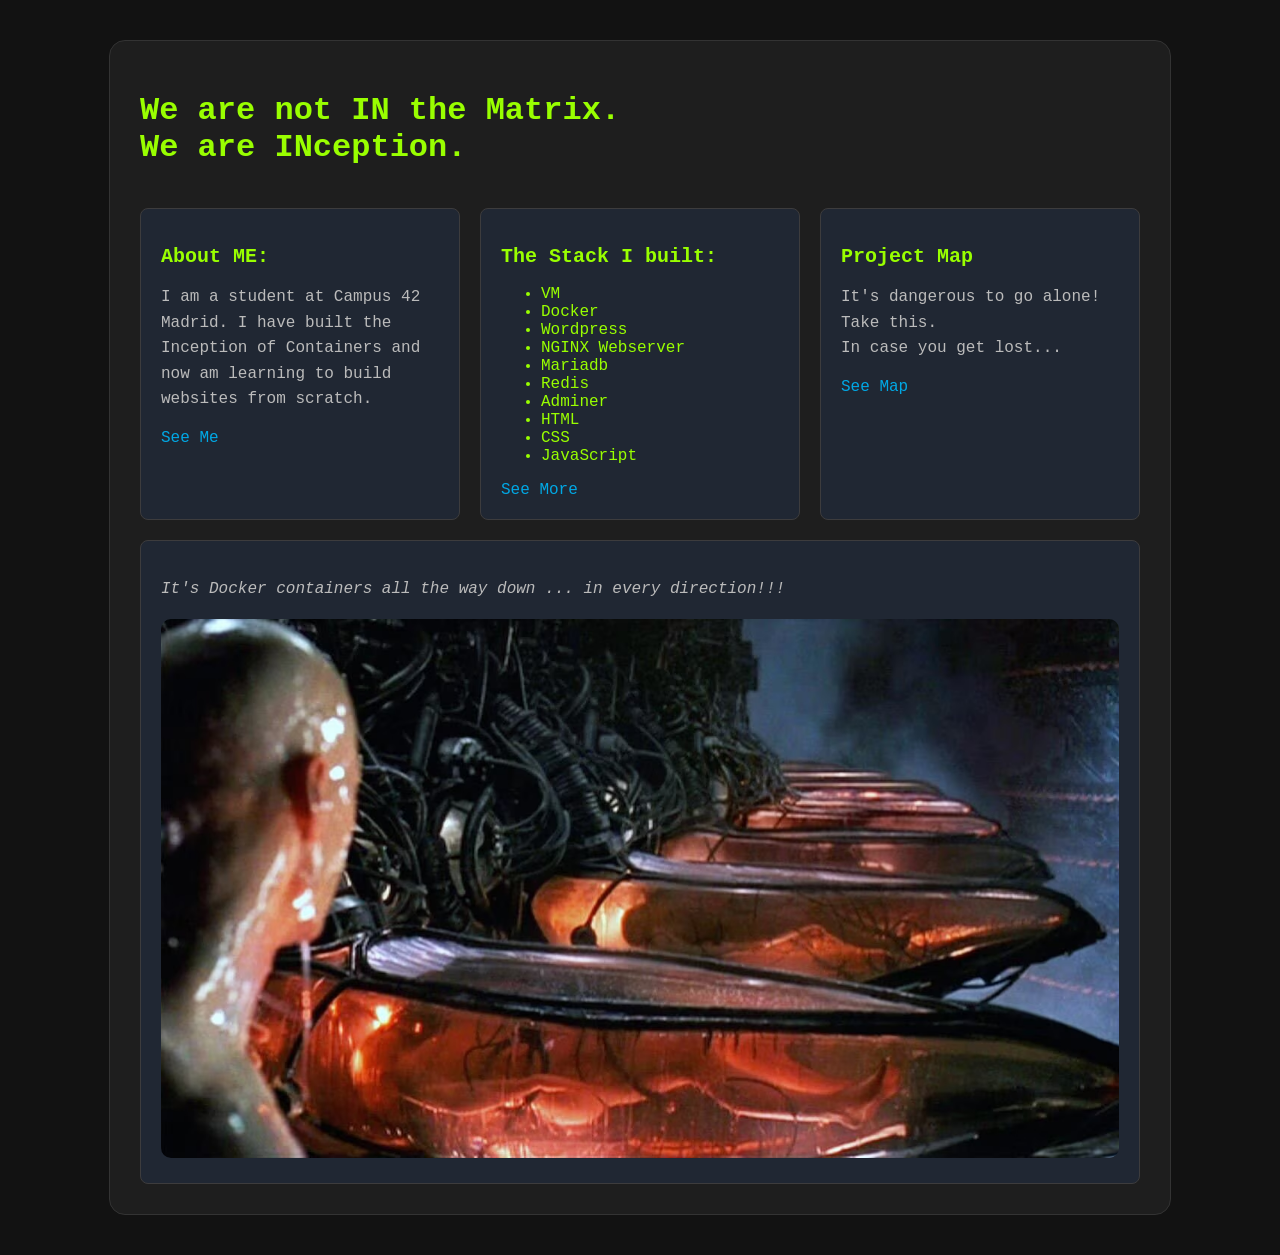
<file: srcs/requirements/bonus/static-site/index.html>
<!DOCTYPE html>
<html land="en">

<head>
    <meta charset="UTF-8">
    <meta name="viewport" content="width=device-width, initial-scale=1.0">

    <title>Inception</title>
    <link rel="stylesheet" href="style.css">
</head>

<body>
    <div class="container">
        <h1>
            We are not IN the Matrix.
            <br>We are INception.
        </h1>


        <div class="card-container">

            <div class="card">
                <h2>About ME:</h2>
                <p>I am a student at Campus 42 Madrid. I have built the Inception of Containers and now am learning to build websites from scratch.</p>
                <a href="about.html">See Me</a>
            </div>

            <div class="card">
                <h2>The Stack I built:</h2>
                <ul>
                    <li>VM</li>
                    <li>Docker</li>
                    <li>Wordpress</li>
                    <li>NGINX Webserver</li>
                    <li>Mariadb</li>
                    <li>Redis</li>
                    <li>Adminer</li>
                    <li>HTML</li>
                    <li>CSS</li>
                    <li>JavaScript</li>
                </ul>
                <a href="stack.html">See More</a>
            </div>

            <div class="card">
                <h2>Project Map</h2>
                <p>It's dangerous to go alone!
                    <br> Take this.
                    <br> In case you get lost...
                </p>
                <a href="project_map.html">See Map</a>
            </div>

        </div>

        <div class="card">
            <p>
                <em>It's Docker containers all the way down ... in every direction!!!</em>
            </p>
            <img src="images/human_batteries.avif" alt="description of image">
        </div>

    </div>
</body>

</html>
</file>
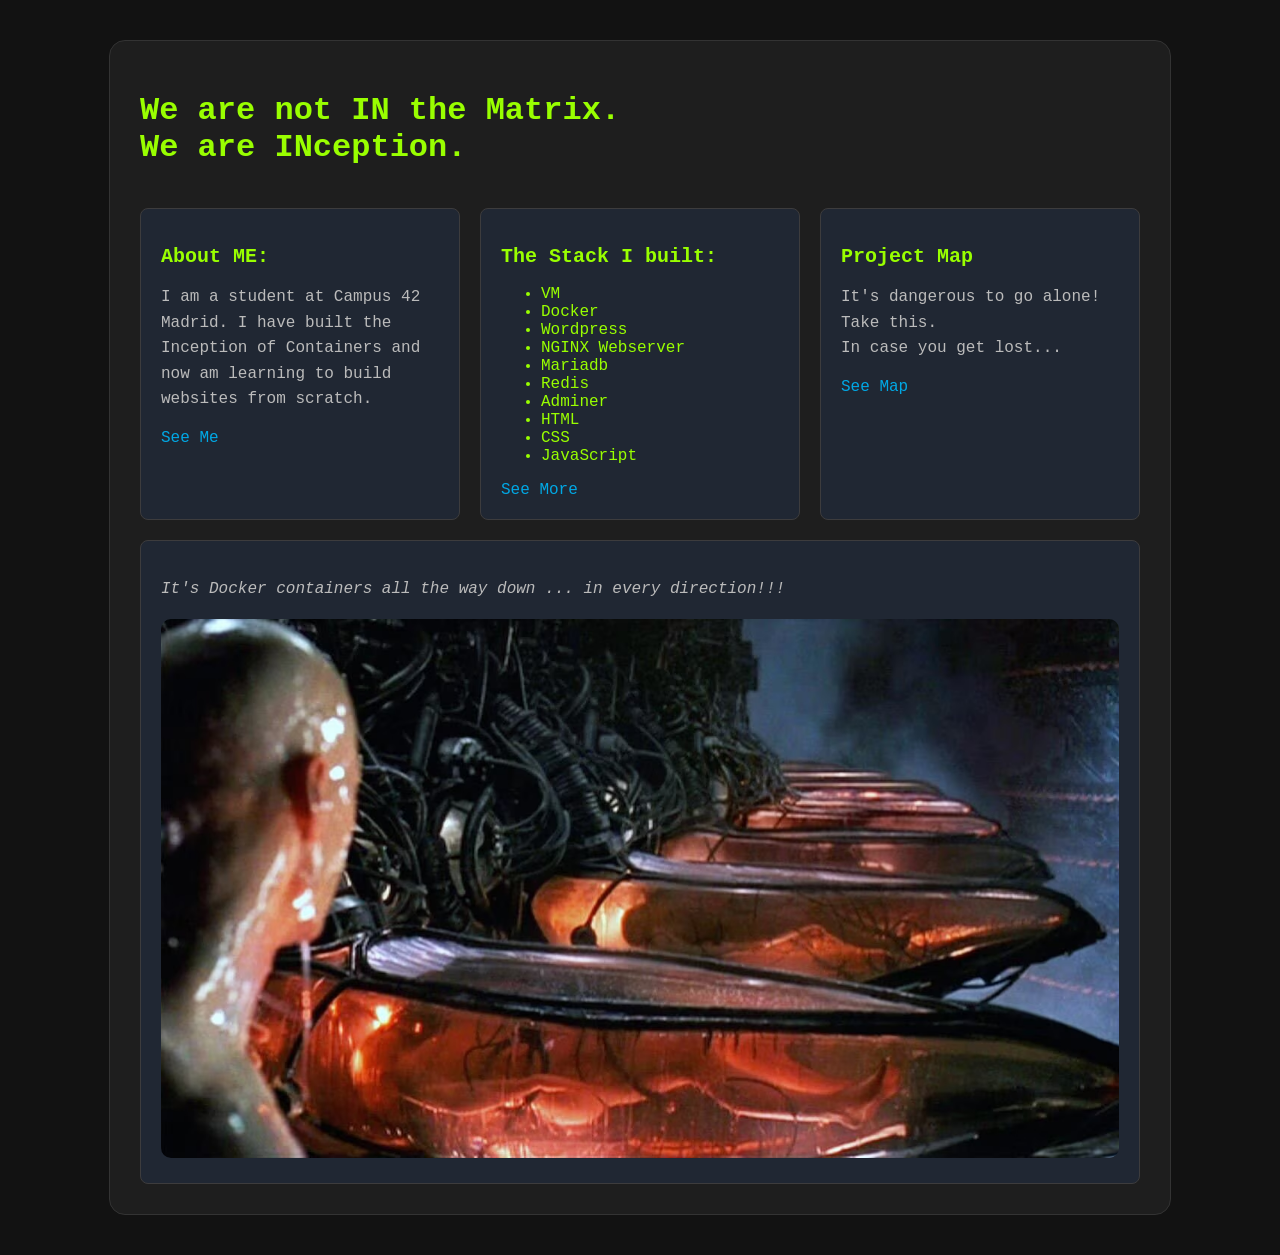
<file: srcs/requirements/bonus/static_site/index.html>
<!DOCTYPE html>
<html land="en">

<head>
    <meta charset="UTF-8">
    <meta name="viewport" content="width=device-width, initial-scale=1.0">
    
    <title>Inception</title>
    <link rel="stylesheet" href="style.css">
</head>

<body>
    <div class="container">
        <h1>
            We are not IN the Matrix.
            <br>We are INception.
        </h1>
            
            
        <div class="card-container">
            
            <div class="card">
                <h2>About ME:</h2>
                <p>I am a student at Campus 42 Madrid. I have built the Inception of Containers and now am learning to build websites from scratch.</p>
                <a href="about.html">See Me</a>
            </div>
            
            <div class="card">
                <h2>The Stack I built:</h2>
                <ul>
                    <li>VM</li>
                    <li>Docker</li>
                    <li>Wordpress</li>
                    <li>NGINX Webserver</li>
                    <li>Mariadb</li>
                    <li>Redis</li>
                    <li>Adminer</li>
                    <li>HTML</li>
                    <li>CSS</li>
                    <li>JavaScript</li>
                </ul>
                <a href="See more">See More</a>
            </div>

            <div class="card">
                <h2>Project Map</h2>
                <p>It's dangerous to go alone!
                    <br> Take this.
                    <br> In case you get lost...
                </p>
                <a href="project_map.html">See Map</a>
            </div>

        </div>
        
        <div class="card">
            <p>
                <em>It's Docker containers all the way down ... in every direction!!!</em>
            </p>
            <img src="images/human_batteries.avif" alt="description of image">
        </div>

    </div>
</body>

</html>
</file>
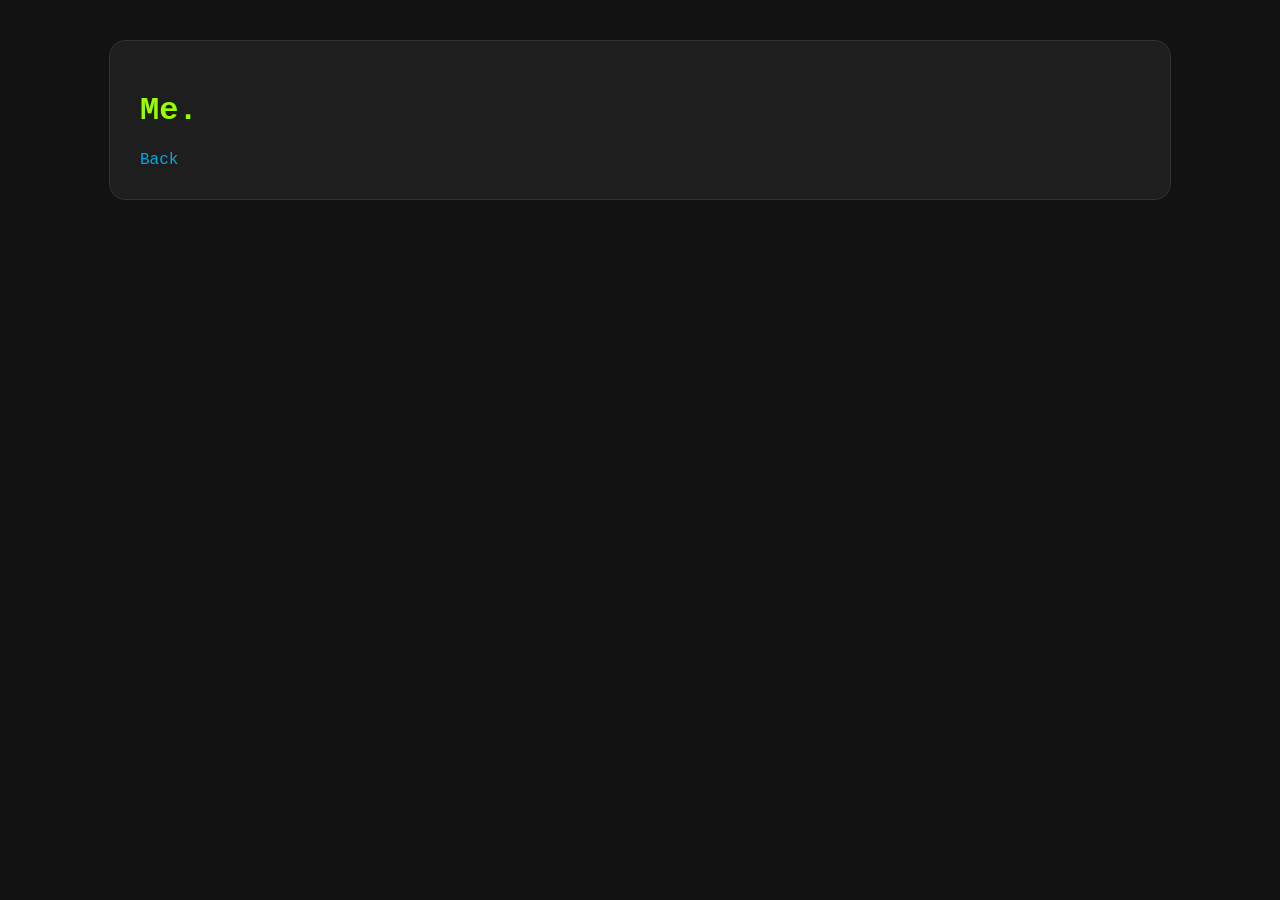
<file: srcs/requirements/bonus/static-site/about.html>
<!DOCTYPE html>
<html land="en">

<head>
    <meta charset="UTF-8">
    <meta name="viewport" content="width=device-width, initial-scale=1.0">
    
    <title>Inception</title>
    <link rel="stylesheet" href="style.css">
</head>

<body>
    <div class="container">
        <h1>
            Me.
        </h1>
        <a href="index.html">Back</a>
    </div>
</body>
</html>
</file>
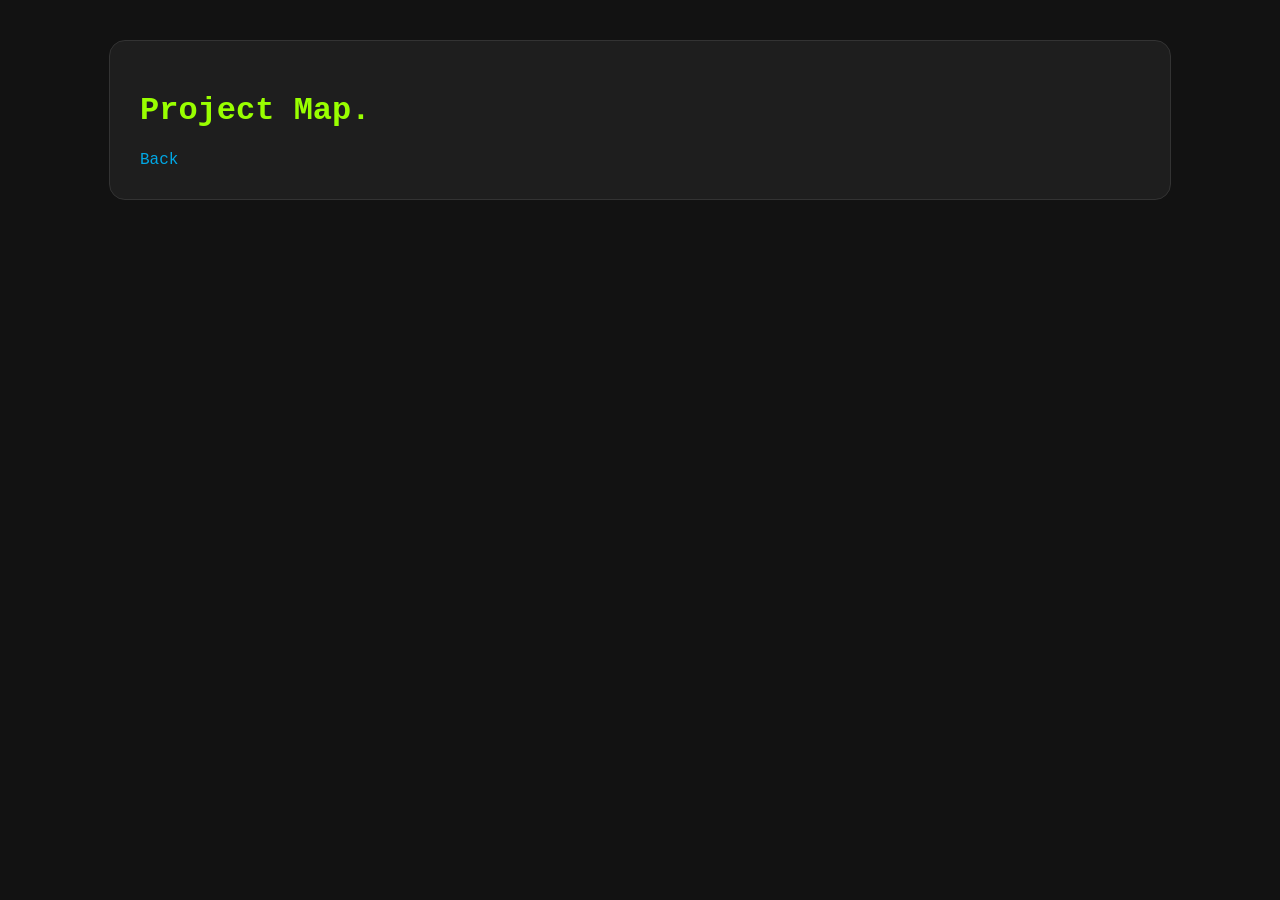
<file: srcs/requirements/bonus/static-site/project_map.html>
<!DOCTYPE html>
<html land="en">

<head>
    <meta charset="UTF-8">
    <meta name="viewport" content="width=device-width, initial-scale=1.0">
    
    <title>Inception</title>
    <link rel="stylesheet" href="style.css">
</head>

<body>
    <div class="container">
        <h1>
            Project Map.
        </h1>
        <a href="index.html">Back</a>
    </div>
</body>
</html>
</file>
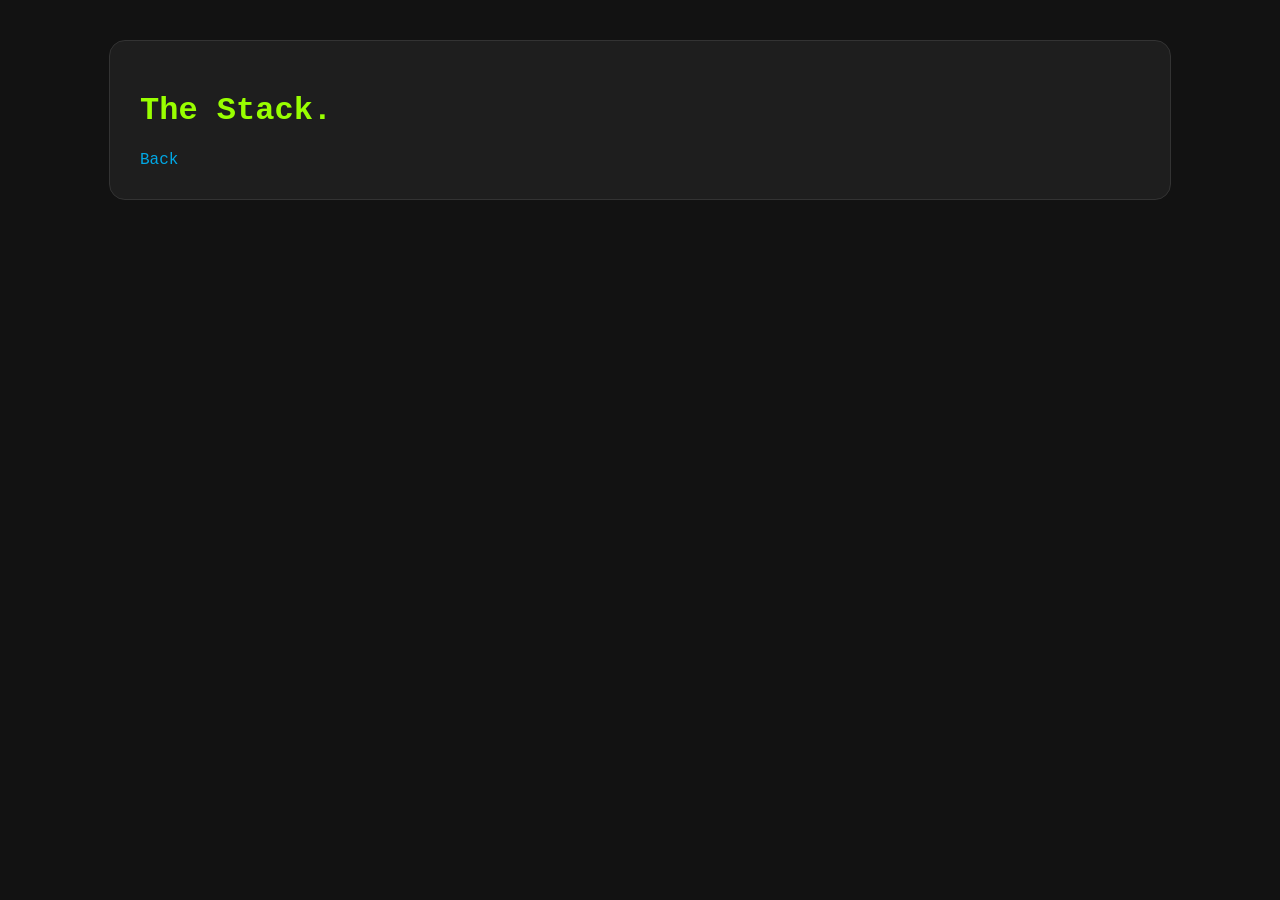
<file: srcs/requirements/bonus/static-site/stack.html>
<!DOCTYPE html>
<html land="en">

<head>
    <meta charset="UTF-8">
    <meta name="viewport" content="width=device-width, initial-scale=1.0">
    
    <title>Inception</title>
    <link rel="stylesheet" href="style.css">
</head>

<body>
    <div class="container">
        <h1>
            The Stack.
        </h1>
        <a href="index.html">Back</a>
    </div>
</body>
</html>
</file>
<file: srcs/requirements/bonus/static-site/style.css>
:root {
    --background: #121212;
    --lead-text: #99ff00;
    --container: #1e1e1e;
    --container-border: #333333;
}


body {
    background-color: var(--background);
    color: var(--lead-text);
    font-family: 'Courier New', Courier, monospace;

    margin: 0;
    padding: 40px;
}

.container {
    background-color: var(--container);
    border: 1px solid var(--container-border);
    border-radius: 16px;
    padding: 30px;
    max-width: 1000px;
    margin: 0 auto;
}

.card-container {
    display: flex;
    
    gap: 20px;

    flex-wrap: wrap;

}

.card {
    flex: 1 1 250px;

    background-color: #202733;

    border: 1px solid #3d3c3d;
    border-radius: 8px;

    padding: 20px;
    margin-top: 20px;
    min-width: 0;
}

.card img {
    width: 100%;
    height: 100%;

    object-fit: cover;
    object-position: center;

    border-radius: 10px;
}

.card h2 {
    font-size: 20px;
}

.card p {
    color: #bbbbbb;
    line-height: 1.6;
}

a:link {
    color: #00a8e5;
    text-decoration: none;
}

/* VISITED LINK */
a:visited {
    color: #bb86fc;
}
</file>
<file: srcs/requirements/bonus/static_site/style.css>
:root {
    --background: #121212;
    --lead-text: #99ff00;
    --container: #1e1e1e;
    --container-border: #333333;
}


body {
    background-color: var(--background);
    color: var(--lead-text);
    font-family: 'Courier New', Courier, monospace;

    margin: 0;
    padding: 40px;
}

.container {
    background-color: var(--container);
    border: 1px solid var(--container-border);
    border-radius: 16px;
    padding: 30px;
    max-width: 1000px;
    margin: 0 auto;
}

.card-container {
    display: flex;
    
    gap: 20px;

    flex-wrap: wrap;

}

.card {
    flex: 1 1 250px;

    background-color: #202733;

    border: 1px solid #3d3c3d;
    border-radius: 8px;

    padding: 20px;
    margin-top: 20px;
    min-width: 0;
}

.card img {
    width: 100%;
    height: 100%;

    object-fit: cover;
    object-position: center;

    border-radius: 10px;
}

.card h2 {
    font-size: 20px;
}

.card p {
    color: #bbbbbb;
    line-height: 1.6;
}

a:link {
    color: #00a8e5;
    text-decoration: none;
}

/* VISITED LINK */
a:visited {
    color: #bb86fc;
}
</file>
